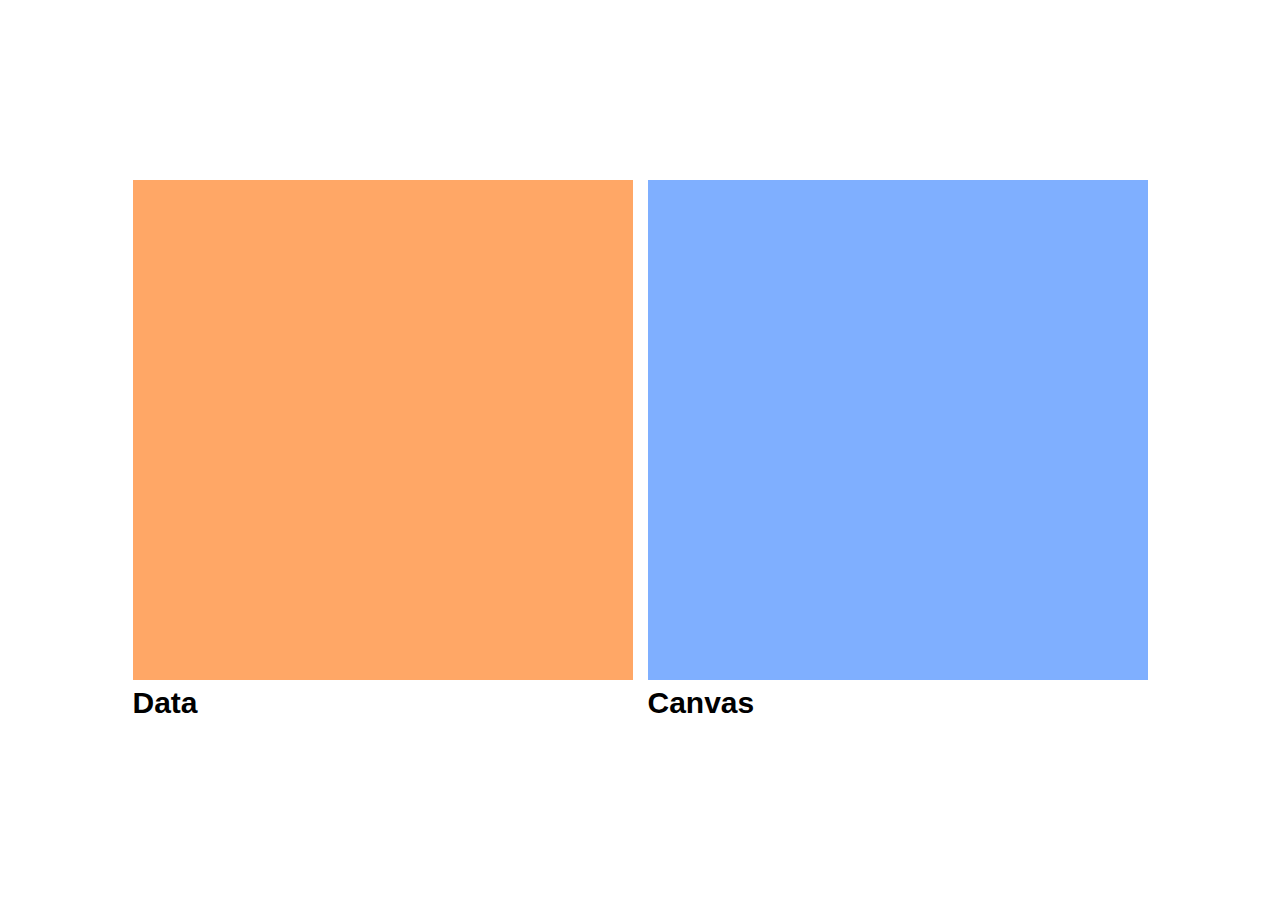
<file: client/index.html>
<!DOCTYPE html>
<html lang="en">
<head>
    <meta charset="UTF-8">
    <meta name="viewport" content="width=device-width, initial-scale=1.0">
    <title>Document</title>
    <link rel="stylesheet" href="styles.css">
</head>
<body>
    <section>
        <div id="container" contanteditable="true"></div>
        <h1>Data</h1>
    </section>
    <section>
        <canvas></canvas>
        <h1>Canvas</h1>
    </section>
</body>
</html>
</file>
<file: client/styles.css>
*{
    font-family: sans-serif;
    font-size: 20px;
}

body{
    display: flex;
    min-height: 100vh;
    margin: 0;
    justify-content: center;
    align-items: center;
    gap: 15px;
}

h1{
    width: 80%;
    max-width: 500px;
    text-align: left;
    display: block;
    font-size: 30px;
    margin: 0;
    margin-top: 0.2em;
}
section{
    width: 50%;
    height: 100%;
    display: flex;
    flex-direction: column;
    align-items: center;
}section:first-of-type{align-items: flex-end;}
section:last-of-type{align-items: flex-start;}

#container{
    width: 80%;
    max-width: 500px;
    aspect-ratio: 1;
    background: rgba(255, 109, 0, 0.6);
}

canvas{
    width: 80%;
    max-width: 500px;
    aspect-ratio: 1;
    background: rgba(41, 121, 255, 0.6); 
}

@media screen and (max-width:900px){
    body{
        display: flex;
        flex-direction: column-reverse;
        align-items: center;
        gap: 0;
    }
    section:first-of-type{
        display: flex;
        justify-content: center;
        align-items: center;
        height: 550px;
        width: 100%;
    }
    section:last-of-type{
        height: 100vh;
        width: 100%;
        align-items: center;
        padding-bottom: 200px;
        display: flex;
        justify-content: center;
        align-items: center;
        flex-direction: column;
    }
}
</file>
